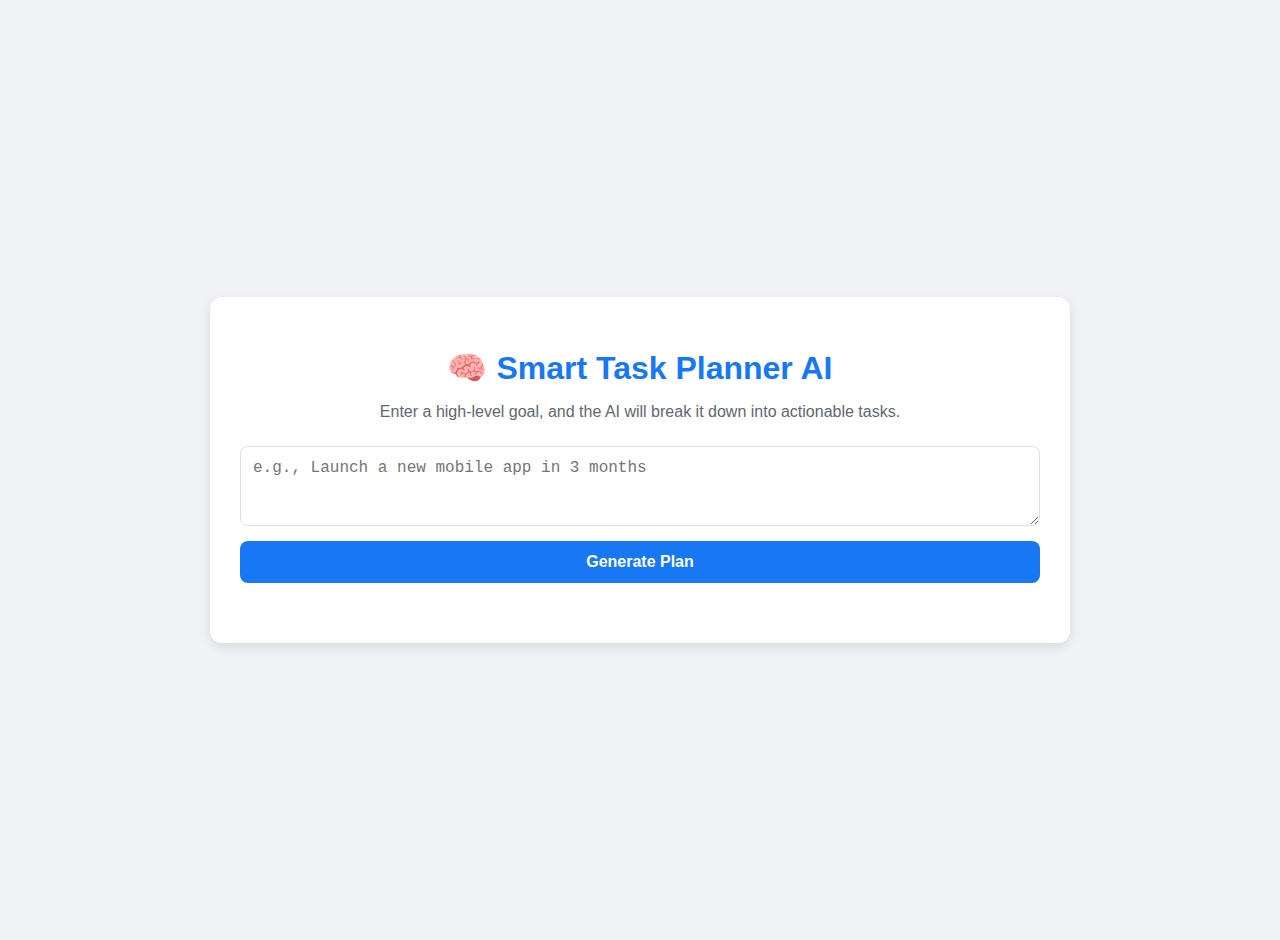
<file: templates/index.html>
<!DOCTYPE html>
<html lang="en">
<head>
    <meta charset="UTF-8">
    <meta name="viewport" content="width=device-width, initial-scale=1.0">
    <title>Smart Task Planner AI</title>
    <link rel="stylesheet" href="/static/style.css">
</head>
<body>
    <div class="container">
        <h1>🧠 Smart Task Planner AI</h1>
        <p>Enter a high-level goal, and the AI will break it down into actionable tasks.</p>
        <div class="form-group">
            <textarea id="goal-input" placeholder="e.g., Launch a new mobile app in 3 months"></textarea>
            <button id="generate-btn">Generate Plan</button>
        </div>
        <div id="loader" class="loader" style="display: none;"></div>
        <div id="results-container">
            </div>
    </div>
    <script src="/static/script.js"></script>
</body>
</html>
</file>
<file: static/style.css>
/* static/style.css */
body {
    font-family: -apple-system, BlinkMacSystemFont, "Segoe UI", Roboto, Helvetica, Arial, sans-serif;
    background-color: #f0f2f5;
    color: #1c1e21;
    margin: 0;
    padding: 20px;
    display: flex;
    justify-content: center;
    align-items: center;
    min-height: 100vh;
}

.container {
    background-color: #ffffff;
    padding: 30px;
    border-radius: 12px;
    box-shadow: 0 4px 12px rgba(0, 0, 0, 0.1);
    width: 100%;
    max-width: 800px;
    text-align: center;
}

h1 {
    color: #1877f2;
    margin-bottom: 10px;
}

p {
    color: #606770;
    margin-bottom: 25px;
}

.form-group {
    display: flex;
    flex-direction: column;
    gap: 15px;
}

textarea {
    width: 100%;
    min-height: 80px;
    padding: 12px;
    border: 1px solid #dddfe2;
    border-radius: 8px;
    font-size: 16px;
    resize: vertical;
    box-sizing: border-box;
}

button {
    background-color: #1877f2;
    color: white;
    border: none;
    padding: 12px 20px;
    border-radius: 8px;
    font-size: 16px;
    font-weight: bold;
    cursor: pointer;
    transition: background-color 0.2s;
}

button:hover {
    background-color: #166fe5;
}

.loader {
    border: 4px solid #f3f3f3;
    border-top: 4px solid #1877f2;
    border-radius: 50%;
    width: 40px;
    height: 40px;
    animation: spin 1s linear infinite;
    margin: 30px auto;
}

@keyframes spin {
    0% { transform: rotate(0deg); }
    100% { transform: rotate(360deg); }
}

#results-container {
    margin-top: 30px;
    text-align: left;
}

.task-card {
    background-color: #f7f8fa;
    border: 1px solid #dddfe2;
    border-radius: 8px;
    padding: 15px;
    margin-bottom: 15px;
}

.task-card h3 {
    margin: 0 0 10px;
    color: #1c1e21;
}

.task-card p {
    margin: 0 0 10px;
    color: #606770;
}

.task-card .meta {
    font-size: 12px;
    color: #8a8d91;
}
</file>
